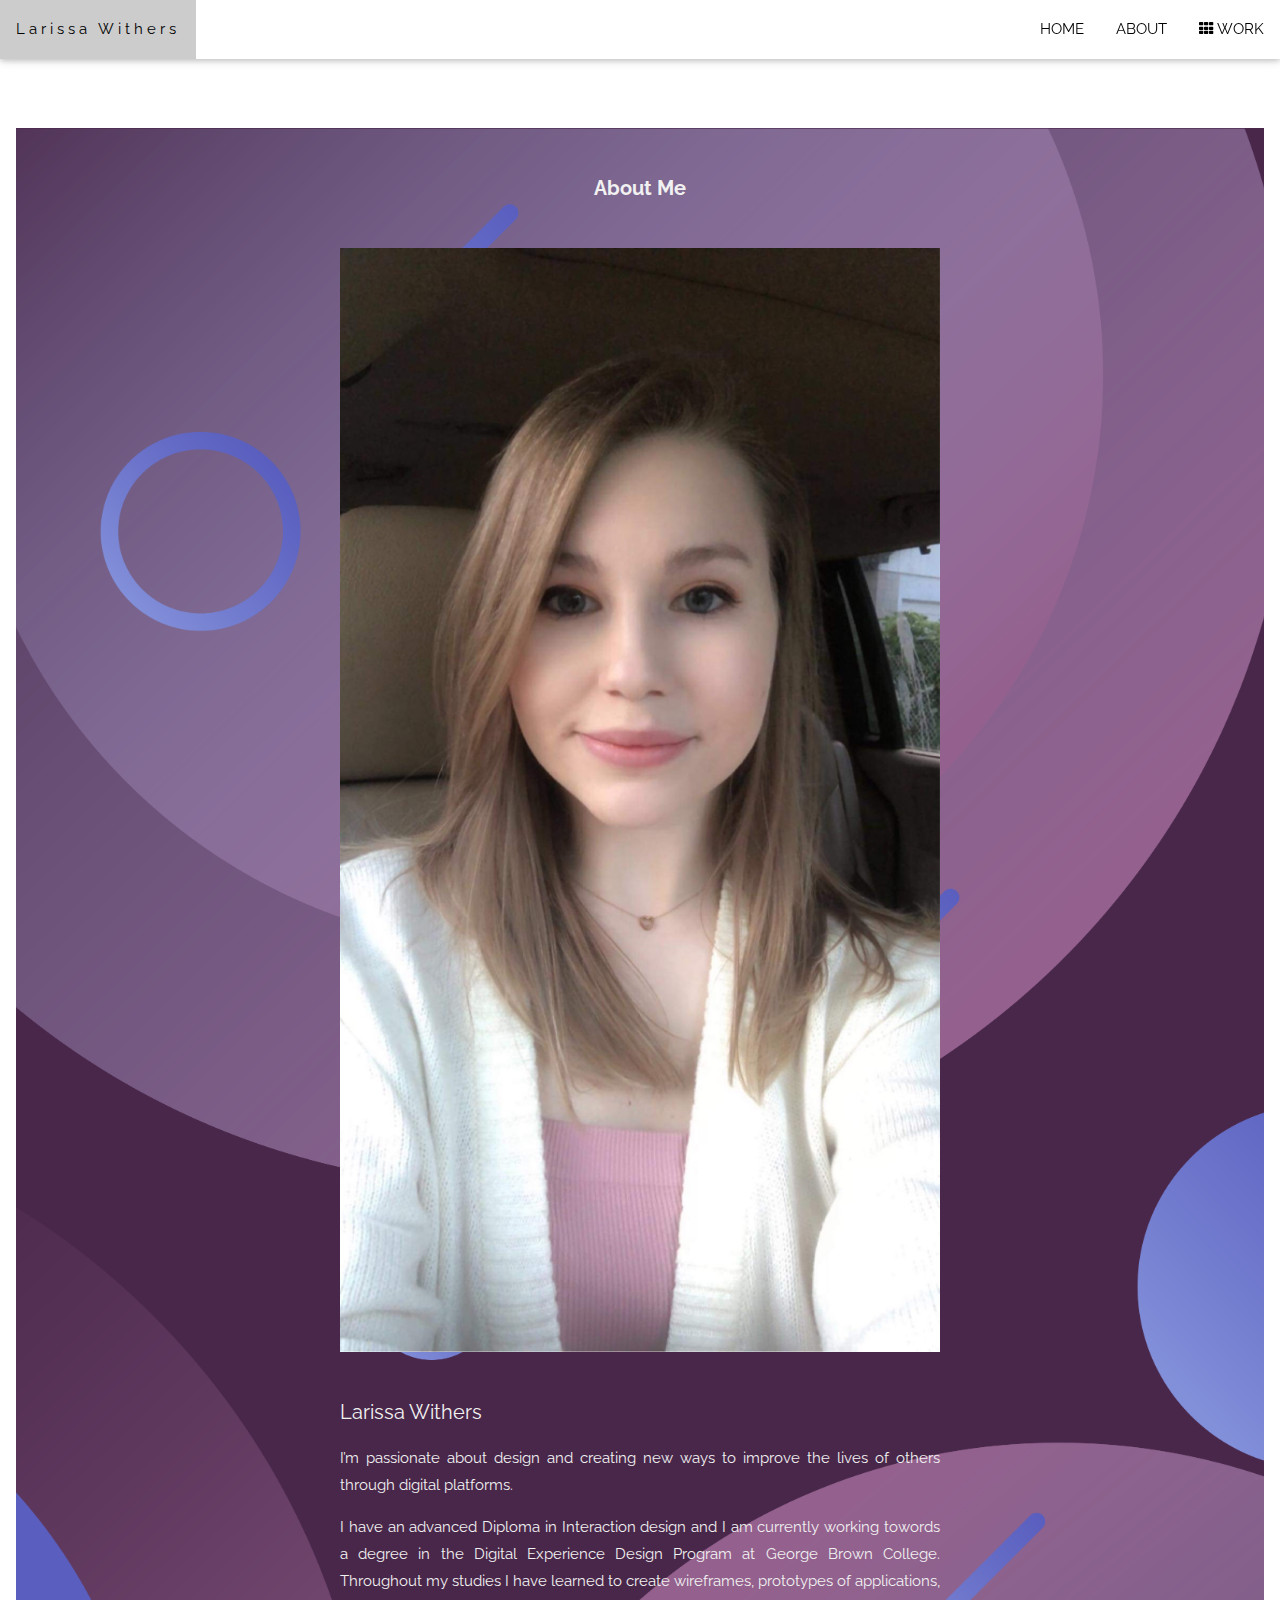
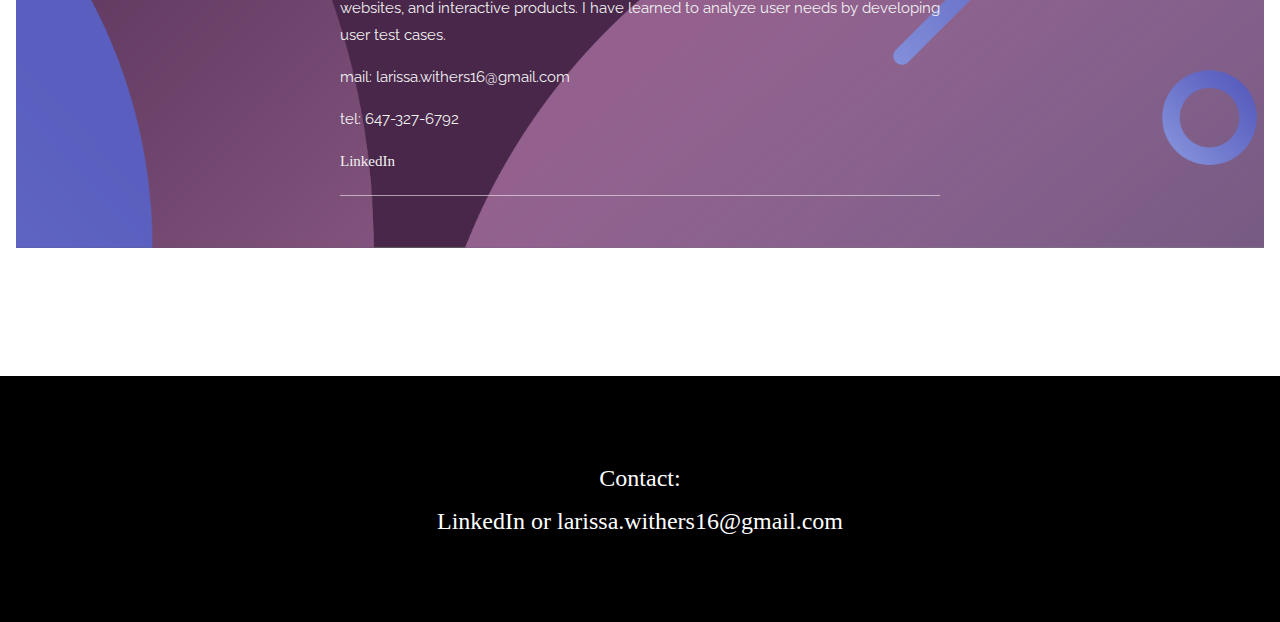
<file: about.html>
<!DOCTYPE html>
<html>
<head>
<title>LarissaWithers</title>
<meta charset="UTF-8">
<meta name="viewport" content="width=device-width, initial-scale=1">
<link rel="stylesheet" href="https://www.w3schools.com/w3css/4/w3.css">
<link rel="stylesheet" href="https://fonts.googleapis.com/css?family=Raleway">
<link rel="stylesheet" href="https://cdnjs.cloudflare.com/ajax/libs/font-awesome/4.7.0/css/font-awesome.min.css">
<style>
body,h1,h2,h3,h4,h5,h6 {font-family: "Raleway", sans-serif}

body, html {
  height: 100%;
  line-height: 1.8;
}

/* Full height image header */
.bgimg-1 {
  background-position: center;
  background-size: cover;
  background-image: url("wallpaper.png");
  min-height: 100%;
}

.w3-bar .w3-button {
  padding: 16px;
}


</style>
</head>
<body>

<!-- Navbar (sit on top) -->
<div class="w3-top">
  <div class="w3-bar w3-white w3-card" id="myNavbar">
    <a href="index.html" class="w3-bar-item w3-button w3-wide">Larissa Withers</a>
    <!-- Right-sided navbar links -->
    <div class="w3-right w3-hide-small">
        <a href="index.html" class="w3-bar-item w3-button"></i> HOME</a>
        <a href="about.html" class="w3-bar-item w3-button">ABOUT</a>
        <a href="work.html" class="w3-bar-item w3-button"><i class="fa fa-th"></i> WORK</a>
    </div>
    <!-- Hide right-floated links on small screens and replace them with a menu icon -->

    <a href="javascript:void(0)" class="w3-bar-item w3-button w3-right w3-hide-large w3-hide-medium" onclick="w3_open()">
      <i class="fa fa-bars"></i>
    </a>
  </div>
</div>

<!-- Sidebar on small screens when clicking the menu icon -->
<nav class="w3-sidebar w3-bar-block w3-black w3-card w3-animate-left w3-hide-medium w3-hide-large" style="display:none" id="mySidebar">
  <a href="javascript:void(0)" onclick="w3_close()" class="w3-bar-item w3-button w3-large w3-padding-16">Close ×</a>
  <a href="index.html" onclick="w3_close()" class="w3-bar-item w3-button">HOME</a>
  <a href="about.html" onclick="w3_close()" class="w3-bar-item w3-button">ABOUT</a>
  <a href="work.html" onclick="w3_close()" class="w3-bar-item w3-button">WORK</a>
</nav>

<!-- About Section -->
<div class="w3-container" style="padding:128px 16px" id="about">

    
         <!-- About section -->
         <div class="bgimg-1 w3-container w3-dark-grey w3-center w3-text-light-grey w3-padding-32" id="about">
            <h4><b>About Me</b></h4>
            <img src="me.JPG" alt="Me" class="w3-image w3-padding-32" width="600" height="650">
            <div class="w3-content w3-justify" style="max-width:600px">
              <h4>Larissa Withers</h4>
              <p>I’m passionate about design and creating new ways to improve the lives of others through digital platforms.
              </p>
              <p>I have an advanced Diploma in Interaction design and I am currently working towords a degree in the Digital Experience Design Program at George Brown College. Throughout my studies I have learned to create wireframes, prototypes of applications, websites, and interactive products. I have learned to analyze user needs by developing user test cases. 
              </p>
              <p>mail: larissa.withers16@gmail.com</p>
              <p>tel: 647-327-6792</p>
              <a href="https://www.linkedin.com/in/larissa-withers/" ><i class="fa w3-hover-opacity">LinkedIn</i></a>
              <hr class="w3-opacity">
              
              </div>
            </div>
          </div>

    
    <!-- End page content -->
    </div>
    
    <script>
    // Script to open and close sidebar
    function w3_open() {
      document.getElementById("mySidebar").style.display = "block";
      document.getElementById("myOverlay").style.display = "block";
    }
    
    function w3_close() {
      document.getElementById("mySidebar").style.display = "none";
      document.getElementById("myOverlay").style.display = "none";
    }
    
    // Modal Image Gallery
    function onClick(element) {
      document.getElementById("img01").src = element.src;
      document.getElementById("modal01").style.display = "block";
      var captionText = document.getElementById("caption");
      captionText.innerHTML = element.alt;
    }
    
    </script>
    
</div>

<!-- Footer -->
<footer class="w3-center w3-black w3-padding-64">
  <div class="w3-xlarge w3-section">
    <div>
      <i class="fa w3-hover-opacity">Contact:</i>
    </div>
    <div>
    <a href="https://www.linkedin.com/in/larissa-withers/" ><i class="fa w3-hover-opacity">LinkedIn</i></a>
    <i class="fa w3-hover-opacity">or</i>
    <i class="fa w3-hover-opacity">larissa.withers16@gmail.com</i>
    </div>
  </div>
</footer>
 
<script>
// Modal Image Gallery
function onClick(element) {
  document.getElementById("img01").src = element.src;
  document.getElementById("modal01").style.display = "block";
  var captionText = document.getElementById("caption");
  captionText.innerHTML = element.alt;
}


// Toggle between showing and hiding the sidebar when clicking the menu icon
var mySidebar = document.getElementById("mySidebar");

function w3_open() {
  if (mySidebar.style.display === 'block') {
    mySidebar.style.display = 'none';
  } else {
    mySidebar.style.display = 'block';
  }
}

// Close the sidebar with the close button
function w3_close() {
    mySidebar.style.display = "none";
}
</script>

</body>
</html>
</file>
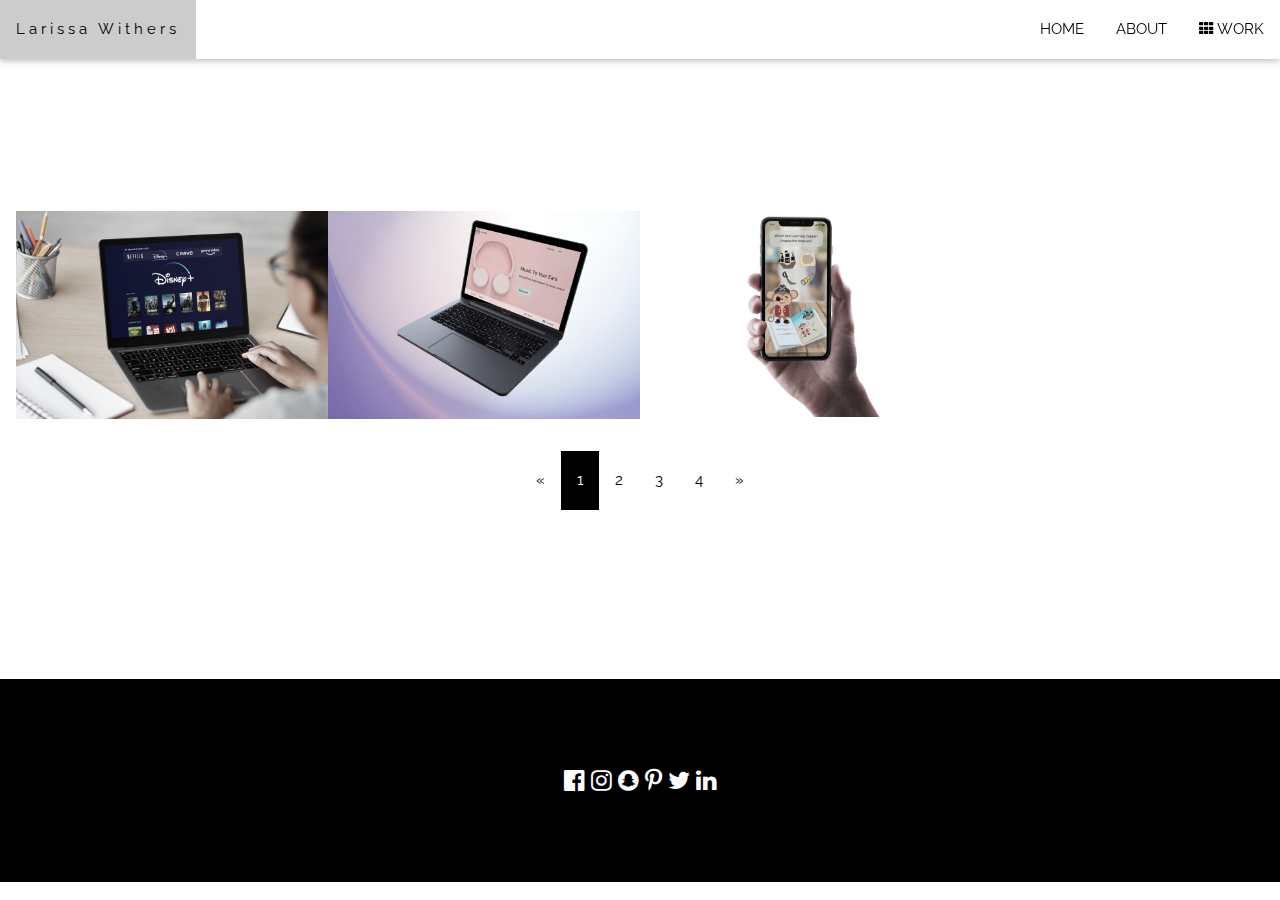
<file: work.html>
<!DOCTYPE html>
<html>
<head>
  <title>LarissaWithers</title>
<meta charset="UTF-8">
<meta name="viewport" content="width=device-width, initial-scale=1">
<link rel="stylesheet" href="https://www.w3schools.com/w3css/4/w3.css">
<link rel="stylesheet" href="https://fonts.googleapis.com/css?family=Raleway">
<link rel="stylesheet" href="https://cdnjs.cloudflare.com/ajax/libs/font-awesome/4.7.0/css/font-awesome.min.css">
<style>
body,h1,h2,h3,h4,h5,h6 {font-family: "Raleway", sans-serif}

body, html {
  height: 100%;
  line-height: 1.8;
}

/* Full height image header */
.bgimg-1 {
  background-position: center;
  background-size: cover;
  background-image: url("/w3images/mac.jpg");
  min-height: 100%;
}

.w3-bar .w3-button {
  padding: 16px;
}



</style>
</head>
<body>

<!-- Navbar (sit on top) -->
<div class="w3-top">
  <div class="w3-bar w3-white w3-card" id="myNavbar">
    <a href="index.html" class="w3-bar-item w3-button w3-wide">Larissa Withers</a>
    <!-- Right-sided navbar links -->
    <div class="w3-right w3-hide-small">
      <a href="index.html" class="w3-bar-item w3-button"></i> HOME</a>
      <a href="about.html" class="w3-bar-item w3-button">ABOUT</a>
      <a href="work.html" class="w3-bar-item w3-button"><i class="fa fa-th"></i> WORK</a>
    </div>
    <!-- Hide right-floated links on small screens and replace them with a menu icon -->

    <a href="javascript:void(0)" class="w3-bar-item w3-button w3-right w3-hide-large w3-hide-medium" onclick="w3_open()">
      <i class="fa fa-bars"></i>
    </a>
  </div>
</div>

<!-- Sidebar on small screens when clicking the menu icon -->
<nav class="w3-sidebar w3-bar-block w3-black w3-card w3-animate-left w3-hide-medium w3-hide-large" style="display:none" id="mySidebar">
  <a href="javascript:void(0)" onclick="w3_close()" class="w3-bar-item w3-button w3-large w3-padding-16">Close ×</a>
  <a href="index.html" onclick="w3_close()" class="w3-bar-item w3-button">HOME</a>
  <a href="about.html" onclick="w3_close()" class="w3-bar-item w3-button">ABOUT</a>
  <a href="work.html" onclick="w3_close()" class="w3-bar-item w3-button">WORK</a>
</nav>

<!-- About Section -->
<div class="w3-container" style="padding:128px 16px" id="about">

    
    <!-- !PAGE CONTENT! -->
    <div class="w3-main w3-content" style="max-width:1600px;margin-top:83px">
      
      <!-- Photo grid -->
      <div class="w3-row w3-grayscale-min">
        <div class="w3-quarter">
          <a href="FilmFans.html"><img src="disney.png" alt="HTML tutorial" style="width:100%"></a>
       </div>
        
       <div class="w3-quarter">
        <a href="music.html"><img src="Musicmockup.png" alt="HTML tutorial" style="width:100%"></a>
        </div>

        <div class="w3-quarter">
          <a href="ar.html"><img src="armockup.png" alt="HTML tutorial" style="width:100%"></a>
        </div>
      </div>
    
      <!-- Pagination -->
      <div class="w3-center w3-padding-32">
        <div class="w3-bar">
          <a href="#" class="w3-bar-item w3-button w3-hover-black">«</a>
          <a href="#" class="w3-bar-item w3-black w3-button">1</a>
          <a href="#" class="w3-bar-item w3-button w3-hover-black">2</a>
          <a href="#" class="w3-bar-item w3-button w3-hover-black">3</a>
          <a href="#" class="w3-bar-item w3-button w3-hover-black">4</a>
          <a href="#" class="w3-bar-item w3-button w3-hover-black">»</a>
        </div>
      </div>
      
      <!-- Modal for full size images on click-->
      <div id="modal01" class="w3-modal w3-black" style="padding-top:0" onclick="this.style.display='none'">
        <span class="w3-button w3-black w3-xlarge w3-display-topright">×</span>
        <div class="w3-modal-content w3-animate-zoom w3-center w3-transparent w3-padding-64">
          <img id="img01" class="w3-image">
          <p id="caption"></p>
        </div>
      </div>
    
    </div>
    
    <!-- End page content -->
</div>
    
    <script>
    // Script to open and close sidebar
    function w3_open() {
      document.getElementById("mySidebar").style.display = "block";
      document.getElementById("myOverlay").style.display = "block";
    }
    
    function w3_close() {
      document.getElementById("mySidebar").style.display = "none";
      document.getElementById("myOverlay").style.display = "none";
    }
    
    // Modal Image Gallery
    function onClick(element) {
      document.getElementById("img01").src = element.src;
      document.getElementById("modal01").style.display = "block";
      var captionText = document.getElementById("caption");
      captionText.innerHTML = element.alt;
    }
    
    </script>
    
</div>

<!-- Footer -->
<footer class="w3-center w3-black w3-padding-64">
    <div class="w3-xlarge w3-section">
      <i class="fa fa-facebook-official w3-hover-opacity"></i>
      <i class="fa fa-instagram w3-hover-opacity"></i>
      <i class="fa fa-snapchat w3-hover-opacity"></i>
      <i class="fa fa-pinterest-p w3-hover-opacity"></i>
      <i class="fa fa-twitter w3-hover-opacity"></i>
      <i class="fa fa-linkedin w3-hover-opacity"></i>
    </div>
  </footer>
 
<script>
// Modal Image Gallery
function onClick(element) {
  document.getElementById("img01").src = element.src;
  document.getElementById("modal01").style.display = "block";
  var captionText = document.getElementById("caption");
  captionText.innerHTML = element.alt;
}


// Toggle between showing and hiding the sidebar when clicking the menu icon
var mySidebar = document.getElementById("mySidebar");

function w3_open() {
  if (mySidebar.style.display === 'block') {
    mySidebar.style.display = 'none';
  } else {
    mySidebar.style.display = 'block';
  }
}

// Close the sidebar with the close button
function w3_close() {
    mySidebar.style.display = "none";
}
</script>

</body>
</html>
</file>
